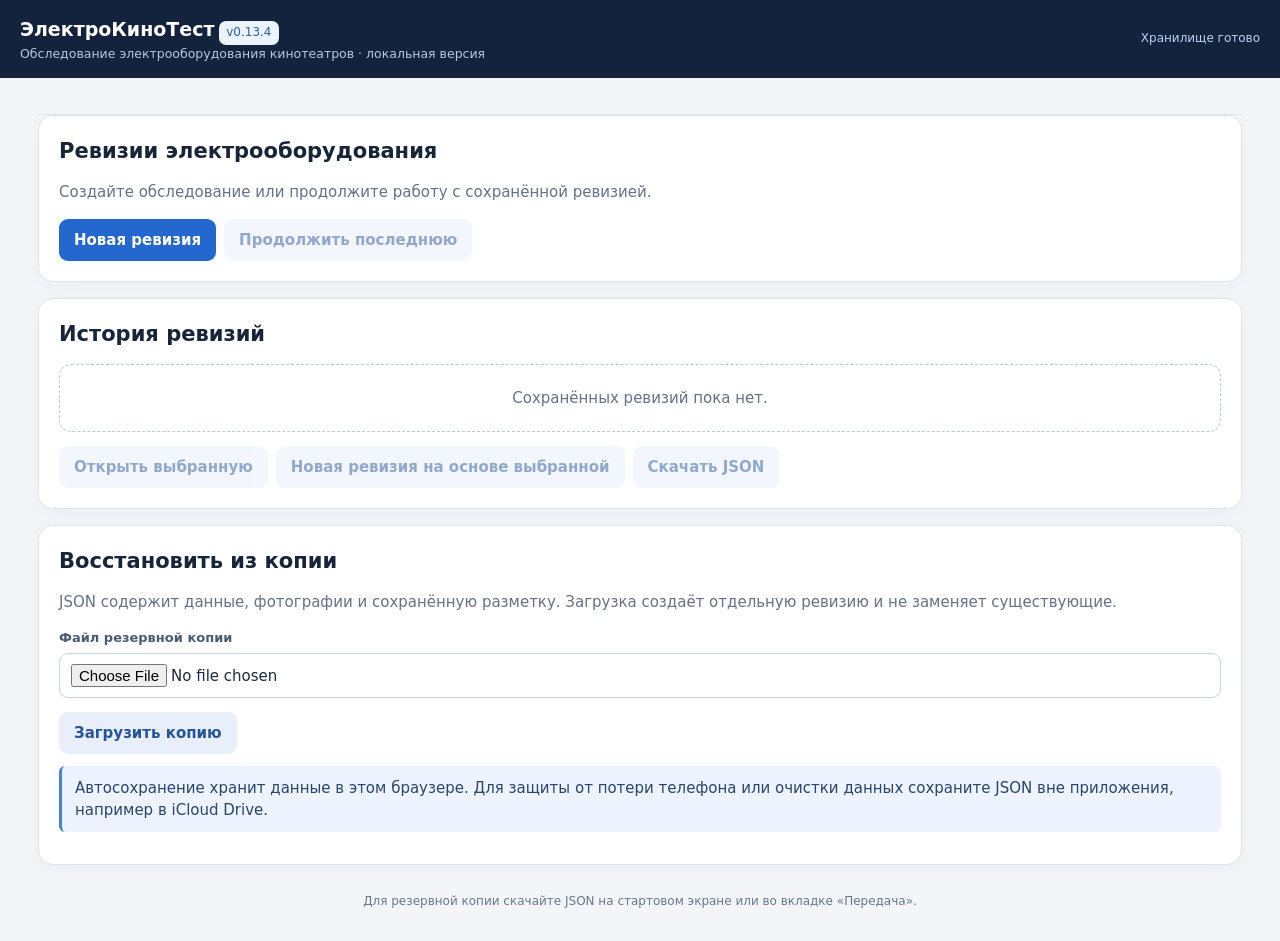
<file: index.html>
<!doctype html><html lang="ru"><head><meta charset="utf-8"><meta name="viewport" content="width=device-width, initial-scale=1"><meta http-equiv="refresh" content="0; url=/kinokontrol/"><title>КиноКонтроль</title><script>location.replace("/kinokontrol/");</script></head><body><p>Переход в <a href="/kinokontrol/">КиноКонтроль</a>…</p></body></html>
</file>
